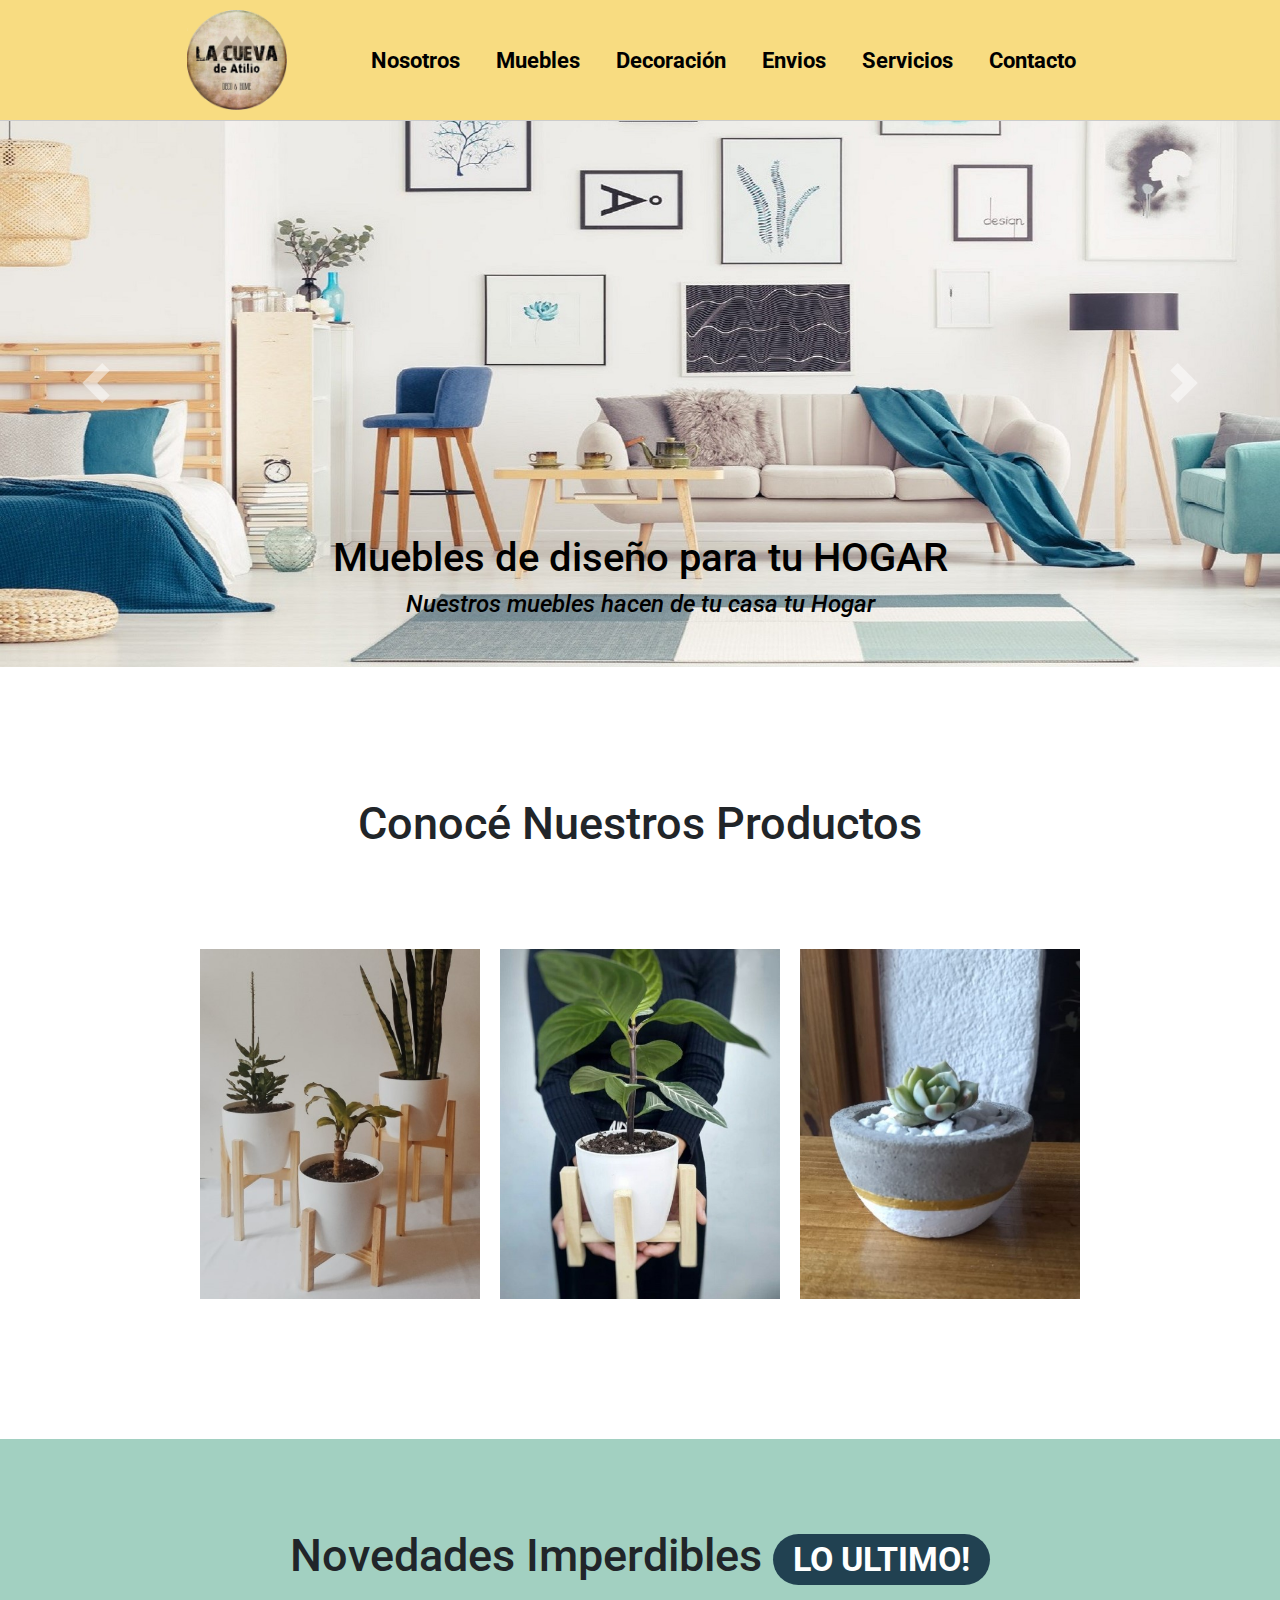
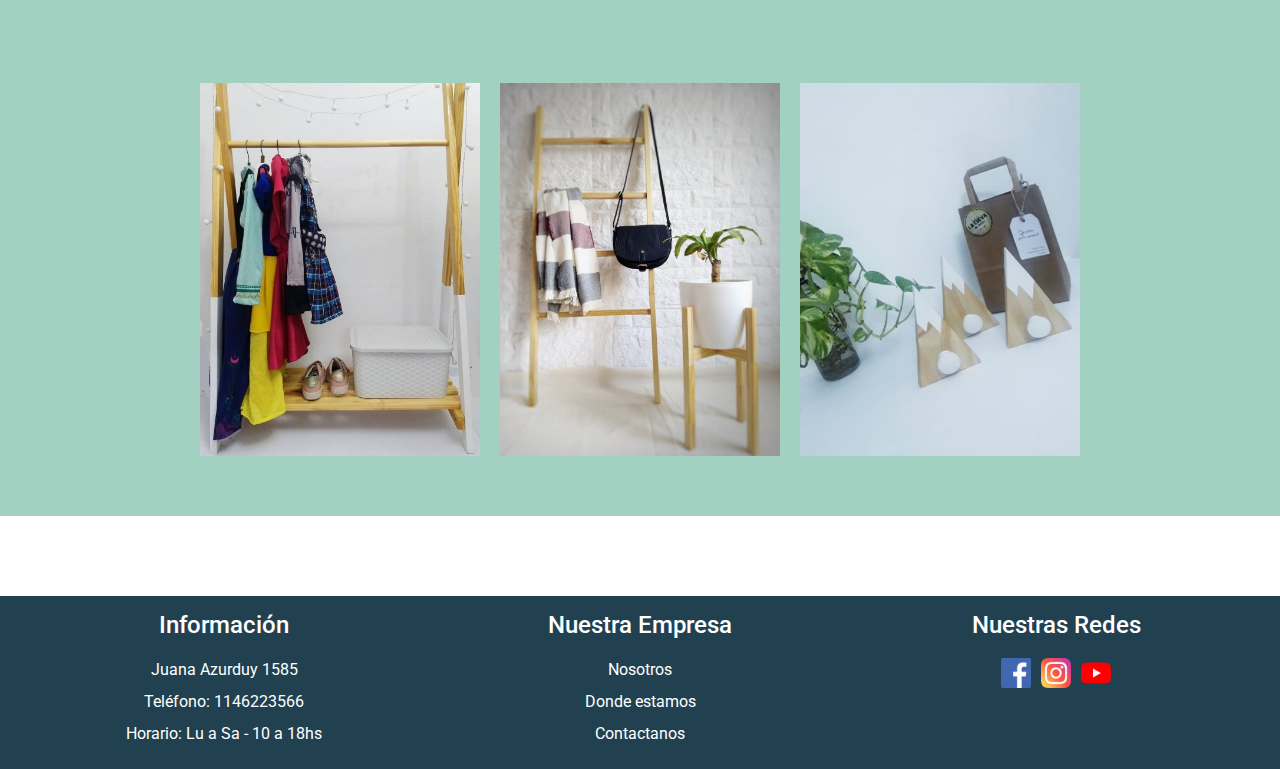
<file: index.html>
<!DOCTYPE html>
<html>
	<head>
		<title>La Cueva de Atilio - Muebles en Madera</title>
		<meta charset=utf-8>
		<meta name=viewport content="width=device-width, initial-scale=1 shrink-to-fit=no">

		<meta name="description" content="La Cueva de Atilio es una fabrica de muebles a medida. Calidad y experiencia en muebles nuevos y restaurados">
		<meta name="keywords" content="MUEBLES, MADERA, HOGAR, DECORACIÓN, AMBIENTACION, DISEÑO">
		<meta name="author" content="La Cueva de Atilio">

		<meta property="og:title" content="La Cueva de Atilio">
		<meta property="og:site_name" content="La Cueva de Atilio">	
		<meta property="og:description" content="La Cueva de Atilio es una fabrica de muebles a medida. Calidad y experiencia en muebles nuevos y restaurados">
		<meta property="og:image" content="">
		
		<meta name=language content="es">

		<link rel="shortcut icon" href="media/favicon.ico" type="image/x-icon">
		<link rel="icon" href="/media/favicon.png" type="image/x-icon">	
		
		<link rel="stylesheet" href="css/bootstrap.min.css">
   		<link rel="stylesheet" type="text/css" href="css/estilos.css">
	</head>
	<body>
		<header id="header">
			<nav class="navbar navbar-expand-lg navbar-light">
				<a class="navbar-brand" href="index.html"><img src="media/logoredondook.png" alt="Bienvenidos"></a>
			  	<button class="navbar-toggler" type="button" data-toggle="collapse" data-target="#navbarTogglerDemo02" aria-controls="navbarTogglerDemo02" aria-expanded="false" aria-label="Toggle navigation">
				   <span class="navbar-toggler-icon"></span>
				</button>
			  	<div class="collapse navbar-collapse" id="navbarTogglerDemo02">
				    <ul class="navbar-nav mr-auto mt-2 mt-lg-0">
				    	<li class="nav-item">
					        <a class="nav-link" href="nosotrosmuebles.html">Nosotros</a>
					    </li>
					    <li class="nav-item">
					       	<a class="nav-link" href="mueblesenmadera.html">Muebles</a>
					    </li>
					    <li class="nav-item">
					       	<a class="nav-link" href="decoraciondeinteriores.html">Decoración</a>
			        	</li>
			        	<li class="nav-item">
					       	<a class="nav-link" href="enviosrapidos.html">Envios</a>
			        	</li>
			        	<li class="nav-item">
					       	<a class="nav-link" href="serviciosderestauracion.html">Servicios</a>
			        	</li>
			        	<li class="nav-item">
					       	<a class="nav-link" href="informacionycontacto.html">Contacto</a>
			        	</li>
			    	</ul>
			    </div>
			</nav>
		</header>
		<section>
			<div id="carouselExampleCaptions" class="carousel slide" data-ride="carousel">
			    <div class="carousel-inner">
			    	<div class="carousel-item">
			    	  	<img src="media/fondodeco3slider.jpg" srcset="media/fondodeco3slidermob.jpg 576w, media/fondodeco3slider.jpg" class="d-block w-100" alt="Fondo 3">
			     	</div>
			    	<div class="carousel-item active">
			      		<img src="media/fondodeco4slider.jpg" srcset="media/fondodeco4slidermob.jpg 576w, media/fondodeco4slider.jpg" class="d-block w-100" alt="Fondo 4">
			      		<div class="carousel-caption d-none d-md-block">
			        		<h1>Muebles de diseño para tu HOGAR</h1>
			        		<h2>Nuestros muebles hacen de tu casa tu Hogar</h2>
			    		</div>
    			    </div>
			   		<div class="carousel-item">
			     		<img src="media/fondodeco2slider.jpg" srcset="media/fondodeco2slidermob.jpg 576w, media/fondodeco2slider.jpg" class="d-block w-100" alt="Fondo 2">
			    	</div>
			    </div>
			  	<a class="carousel-control-prev" href="#carouselExampleCaptions" role="button" data-slide="prev">
			    	<span class="carousel-control-prev-icon" aria-hidden="true"></span>
			    	<span class="sr-only">Previous</span>
			  	</a>
			  	<a class="carousel-control-next" href="#carouselExampleCaptions" role="button" data-slide="next">
			    	<span class="carousel-control-next-icon" aria-hidden="true"></span>
			    	<span class="sr-only">Next</span>
			  	</a>
			</div>
		</section>
		<section id="contenedorProductosIndex">
			<h2 class="titulosContenedorIndex">Conocé Nuestros Productos</h2>
			<div class="productos">
				<img src="media/macetas1.jpeg" alt="macetas1">
				<img src="media/macetas2.jpeg" alt="macetas2">
				<img src="media/macetas3.jpeg" alt="macetas3">
			</div>	
		</section>
		<div class="clear"></div>
		<section id="sliderIndex">
			<h2 class="titulosContenedorIndex">Novedades Imperdibles <span class="badge badge-pill badge-secondary">LO ULTIMO!</span></h2>
			<div class="imgContenedorSlider">
				<img src="media/perchero1.jpeg" alt="Perchero Slider1">
				<img src="media/perchero2.jpeg" alt="Perchero Slider2">
				<img src="media/perchero3.jpeg" alt="Perchero Slider3">
			</div>
		</section>
		<footer id="footer">
			<div class="cajaIzquierda">
				<h4 >Información</h4>
				<div class="infoFooter">	
				    <p>Juana Azurduy 1585</p>
				    <p>Teléfono: 1146223566</p>
				    <p>Horario: Lu a Sa - 10 a 18hs</p>
				</div>
			</div>
			<div class="cajaCentro">
				<h4>Nuestra Empresa</h4>
				<div class="novedadesFooter">	
				    <a href="nosotrosmuebles.html">Nosotros</a>
				    <a href="informacionycontacto.html#mapaUbicacion">Donde estamos</a>
				    <a href="informacionycontacto.html#mcontacto">Contactanos</a>
				</div>
			</div>
			<div class="cajaDerecha">
				<h4>Nuestras Redes</h4>
				<div class="redesSociales">
				    <a href="https://www.facebook.com/pages/category/Product-Service/La-Cueva-de-Atilio-102847024895117/"><img src="media/facebook.png" alt="Facebook"></a></li>
				    <a href="https://www.instagram.com/lacuevadeatilio/"><img src="media/instagram.png" alt="Instagram"></a></li>
				    <a href="#"><img src="media/youtube.png" alt="YouTube"></a></li>
				</div>
			</div>
		</footer>
    <script src="js/jquery-3.5.1.slim.min.js"></script>
    <script src="js/bootstrap.bundle.min.js"></script>
	</body>
</html>
</file>
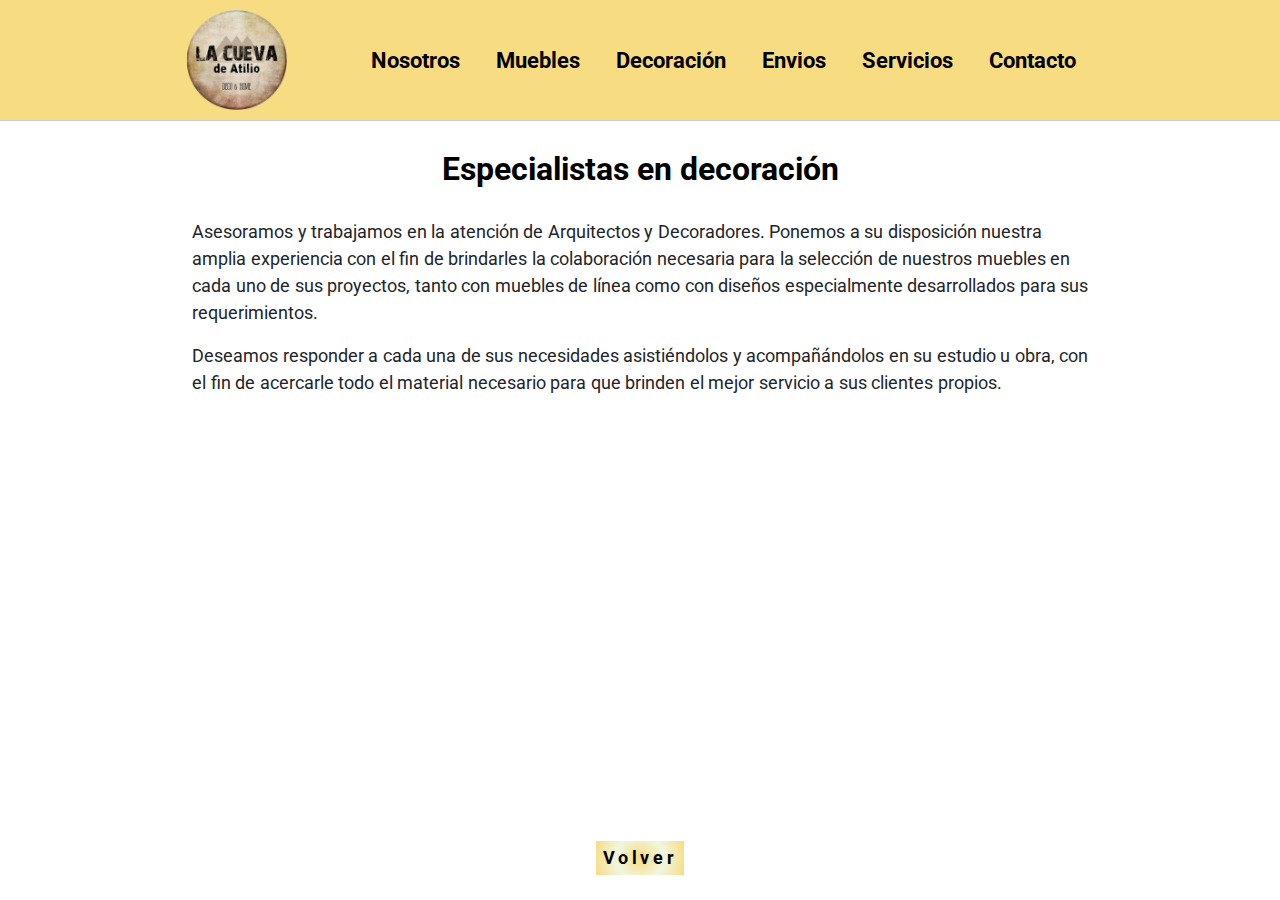
<file: decoraciondeinteriores.html>
<!DOCTYPE html>
<html>
	<head>
		<title>La Cueva de Atilio - Servicio de decoración de interiores</title>
		<meta charset=utf-8>
		<meta name=viewport content="width=device-width, initial-scale=1 shrink-to-fit=no">

		<meta name="description" content="Somos especialistas en decoración de interiores. Diseñamos tu hogar con las ultimas tendencias">
		<meta name="keywords" content="MUEBLES, MADERA, HOGAR, DECORACIÓN, DECO, AMBIENTACION, DISEÑO">
		<meta name="author" content="La Cueva de Atilio">

		<meta property="og:title" content="La Cueva de Atilio">
		<meta property="og:site_name" content="La Cueva de Atilio">	
		<meta property="og:description" content="Somos especialistas en decoración de interiores. Diseñamos tu hogar con las ultimas tendencias">
		<meta property="og:image" content="">
		
		<meta name=language content="es">

		<link rel="shortcut icon" href="media/favicon.ico" type="image/x-icon">
		<link rel="icon" href="/media/favicon.png" type="image/x-icon">	
		
		<link rel="stylesheet" href="css/bootstrap.min.css">
   		<link rel="stylesheet" type="text/css" href="css/estilos.css">
	</head>
	<body>
		<header id="header">
			<nav class="navbar navbar-expand-lg navbar-light">
				<a class="navbar-brand" href="index.html"><img src="media/logoredondook.png" alt="Bienvenidos"></a>
			  	<button class="navbar-toggler" type="button" data-toggle="collapse" data-target="#navbarTogglerDemo02" aria-controls="navbarTogglerDemo02" aria-expanded="false" aria-label="Toggle navigation">
				   <span class="navbar-toggler-icon"></span>
				</button>
			  	<div class="collapse navbar-collapse" id="navbarTogglerDemo02">
				    <ul class="navbar-nav mr-auto mt-2 mt-lg-0">
				    	<li class="nav-item">
					        <a class="nav-link" href="nosotrosmuebles.html">Nosotros</a>
					    </li>
					    <li class="nav-item">
					       	<a class="nav-link" href="mueblesenmadera.html">Muebles</a>
					    </li>
					    <li class="nav-item">
					       	<a class="nav-link" href="decoraciondeinteriores.html">Decoración</a>
			        	</li>
			        	<li class="nav-item">
					       	<a class="nav-link" href="enviosrapidos.html">Envios</a>
			        	</li>
			        	<li class="nav-item">
					       	<a class="nav-link" href="serviciosderestauracion.html">Servicios</a>
			        	</li>
			        	<li class="nav-item">
					       	<a class="nav-link" href="informacionycontacto.html">Contacto</a>
			        	</li>
			    	</ul>
			    </div>
			</nav>
		</header>	
		<section>
			<h2 class="titulosPrincipales">Especialistas en decoración</h2>
			<div class="textoExtendido">
				<p>Asesoramos y trabajamos en la atención de Arquitectos y Decoradores. Ponemos a su disposición nuestra amplia experiencia con el fin de brindarles la colaboración necesaria para la selección de nuestros muebles en cada uno de sus proyectos, tanto con muebles de línea como con diseños especialmente desarrollados para sus requerimientos.</p> 
				<p>Deseamos responder a cada una de sus necesidades asistiéndolos y acompañándolos en su estudio u obra, con el fin de acercarle todo el material necesario para que brinden el mejor servicio a sus clientes propios.</p>
			</div>
			<div class="container">
				<div class="row">
					<iframe class="col-12 col-lg-6" width="560" height="315" src="https://www.youtube.com/embed/29egXYjMoKM" frameborder="0" allow="accelerometer; autoplay; clipboard-write; encrypted-media; gyroscope; picture-in-picture" allowfullscreen></iframe>
					<iframe class="col-12 col-lg-6" width="560" height="315" src="https://www.youtube.com/embed/ai3dTSrbMD4" title="YouTube video player" frameborder="0" allow="accelerometer; autoplay; clipboard-write; encrypted-media; gyroscope; picture-in-picture" allowfullscreen></iframe>
				</div>	
			</div>
		</section>	
		<button class="botonVolver border-0"><a href="index.html">volver</a></button>
		<script src="js/jquery-3.5.1.slim.min.js"></script>
	    <script src="js/bootstrap.bundle.min.js"></script>
	</body>
</html>
</file>
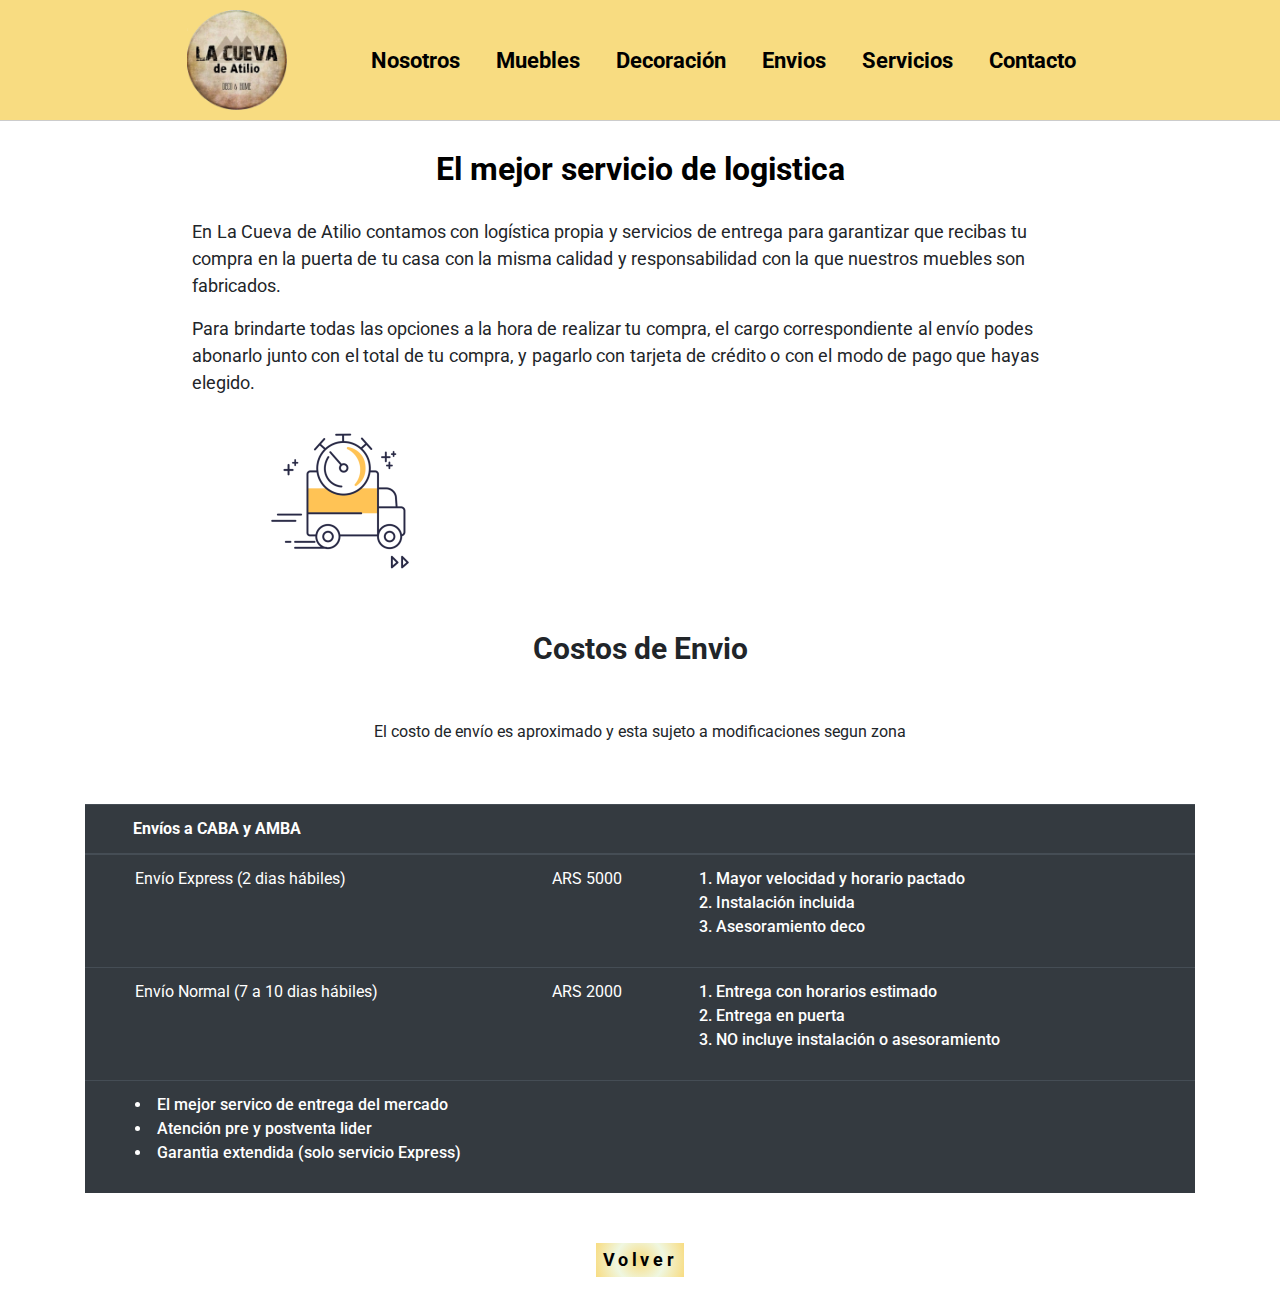
<file: enviosrapidos.html>
<!DOCTYPE html>
<html>
	<head>
		<title>La Cueva de Atilio - Envios rapidos y seguros</title>
		<meta charset=utf-8>
		<meta name=viewport content="width=device-width, initial-scale=1 shrink-to-fit=no">

		<meta name="description" content="La Cueva te ofrece el mejor servicio de logistica del mercado. Envios cuidados, con el mejor precio garantizado">
		<meta name="keywords" content="MUEBLES, MADERA, HOGAR, ENVIOS, RAPIDEZ, VELOCIDAD, CONFIABLE">
		<meta name="author" content="La Cueva de Atilio">

		<meta property="og:title" content="La Cueva de Atilio">
		<meta property="og:site_name" content="La Cueva de Atilio">	
		<meta property="og:description" content="La Cueva te ofrece el mejor servicio de logistica del mercado. Envios cuidados, con el mejor precio garantizado">
		<meta property="og:image" content="">
		
		<meta name=language content="es">

		<link rel="shortcut icon" href="media/favicon.ico" type="image/x-icon">
		<link rel="icon" href="/media/favicon.png" type="image/x-icon">	
		
		<link rel="stylesheet" href="css/bootstrap.min.css">
   		<link rel="stylesheet" type="text/css" href="css/estilos.css">
	</head>	
	<body>
		<header id="header">
			<nav class="navbar navbar-expand-lg navbar-light">
				<a class="navbar-brand" href="index.html"><img src="media/logoredondook.png" alt="Bienvenidos"></a>
			  	<button class="navbar-toggler" type="button" data-toggle="collapse" data-target="#navbarTogglerDemo02" aria-controls="navbarTogglerDemo02" aria-expanded="false" aria-label="Toggle navigation">
				   <span class="navbar-toggler-icon"></span>
				</button>
			  	<div class="collapse navbar-collapse" id="navbarTogglerDemo02">
				    <ul class="navbar-nav mr-auto mt-2 mt-lg-0">
				    	<li class="nav-item">
					        <a class="nav-link" href="nosotrosmuebles.html">Nosotros</a>
					    </li>
					    <li class="nav-item">
					       	<a class="nav-link" href="mueblesenmadera.html">Muebles</a>
					    </li>
					    <li class="nav-item">
					       	<a class="nav-link" href="decoraciondeinteriores.html">Decoración</a>
			        	</li>
			        	<li class="nav-item">
					       	<a class="nav-link" href="enviosrapidos.html">Envios</a>
			        	</li>
			        	<li class="nav-item">
					       	<a class="nav-link" href="serviciosderestauracion.html">Servicios</a>
			        	</li>
			        	<li class="nav-item">
					       	<a class="nav-link" href="informacionycontacto.html">Contacto</a>
			        	</li>
			    	</ul>
			    </div>
			</nav>
		</header>
		<section>
			<h2 class="titulosPrincipales">El mejor servicio de logistica</h2>
			<div class="textoExtendido">
				<p>En La Cueva de Atilio contamos con logística propia y servicios de entrega para garantizar que recibas tu compra en la puerta de tu casa con la misma calidad y responsabilidad con la que nuestros muebles son fabricados. </p>
				<p>Para brindarte todas las opciones a la hora de realizar tu compra, el cargo correspondiente al envío podes abonarlo junto con el total de tu compra, y pagarlo con tarjeta de crédito o con el modo de pago que hayas elegido.</p>
			</div>
			<div class="animacionEnviosCont">
				<img src="media/animacionenvio.png" alt="Envios Veloces" class="animacionImagen">
			</div>
			<div class="tituloTable">
				<h3>Costos de Envio</h3>
				<p class="textoExtendido">El costo de envío es aproximado y esta sujeto a modificaciones segun zona</p>
			</div>
			<div class="container">
				<table class="table table-dark">
					<thead>
				    	<tr>
				      		<th scope="col" colspan="4" class="pl-5">Envíos a CABA y AMBA</th>
				    	</tr>
				  	</thead>
				  	<tbody>
				    	<tr>
					    	<th scope="row"></th>
					      	<td>Envío Express (2 dias hábiles)</td>
					      	<td class="">ARS 5000</td>
					      	<td>
					      		<ol class="listasTablas">
								    <li>Mayor velocidad y horario pactado</li>
								    <li>Instalación incluida</li>
								    <li>Asesoramiento deco</li>
								</ol>
						    </td>
					    </tr>
					    <tr>
					      	<th scope="row"></th>
					      	<td>Envío Normal (7 a 10 dias hábiles)</td>
					      	<td>ARS 2000</td>
					      	<td>
					      		<ol class="listasTablas">
								    <li>Entrega con horarios estimado</li>
								    <li>Entrega en puerta</li>
									<li>NO incluye instalación o asesoramiento</li>
								</ol>
					   		</td>
					    </tr>
					    <tr >
					    	<th scope="row"></th>
					      	<td colspan= "3">
					      		<ul class="listasTablas tablasIconoEnvios">
							    	<li>El mejor servico de entrega del mercado</li>
							    	<li>Atención pre y postventa lider</li>
							    	<li>Garantia extendida (solo servicio Express)</li>
								</ul>
					      	</td>
					    </tr>
					</tbody>
				</table>
			</div>
		</section>	
		<button class="botonVolver border-0"><a href="index.html">volver</a></button>
	    <script src="js/jquery-3.5.1.slim.min.js"></script>
	    <script src="js/bootstrap.bundle.min.js"></script>	
	</body>
</html>
</file>
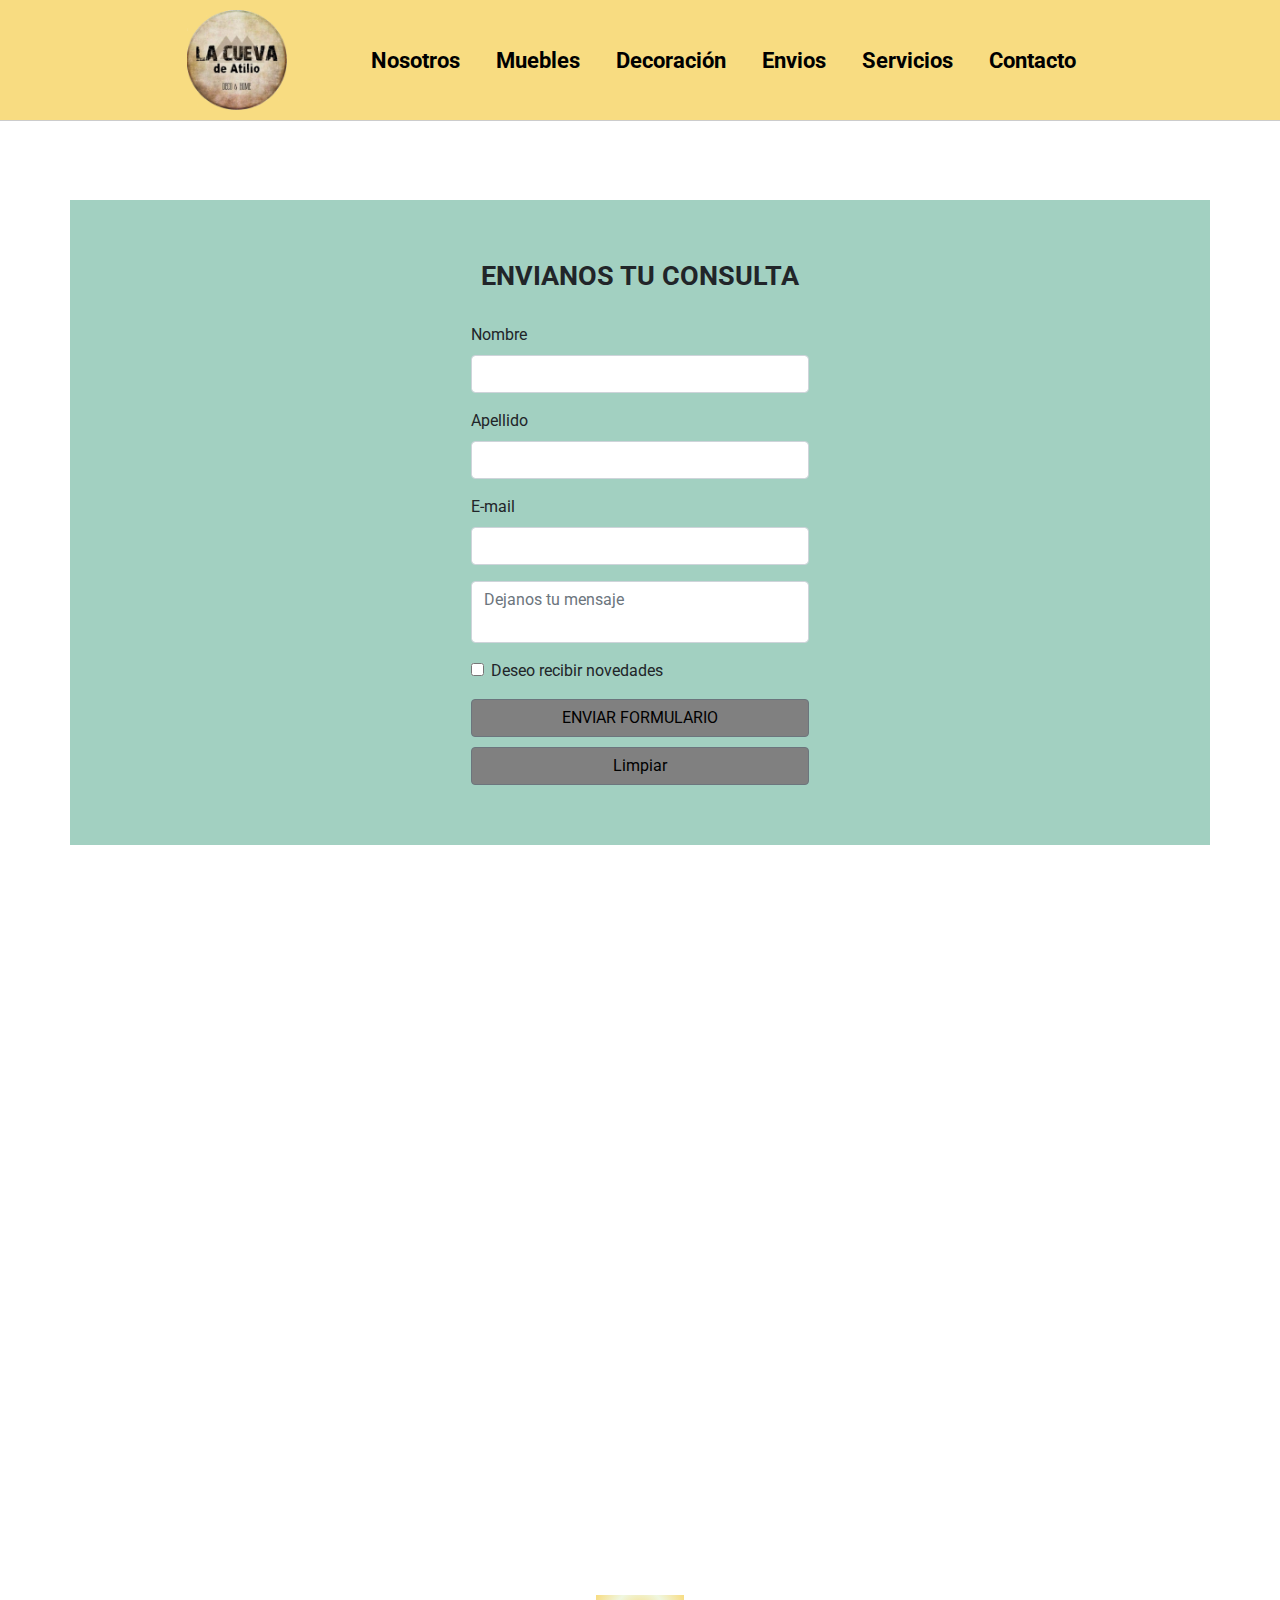
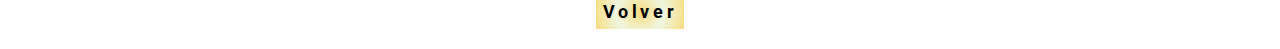
<file: informacionycontacto.html>
<!DOCTYPE html>
<html>
	<head>
		<title>La Cueva de Atilio - Contactanos y te ayudamos</title>
		<meta charset=utf-8>
		<meta name=viewport content="width=device-width, initial-scale=1 shrink-to-fit=no">

		<meta name="description" content="Conoce donde estamos y como contactarnos. Completa el formulario y dejanos tu mensaje que te escribimos a la brevedad">
		<meta name="keywords" content="MUEBLES, MADERA, CONTACTANOS, ESCRIBINOS, DIRECCION, TELEFONO, UBICACION">
		<meta name="author" content="La Cueva de Atilio">

		<meta property="og:title" content="La Cueva de Atilio">
		<meta property="og:site_name" content="La Cueva de Atilio">	
		<meta property="og:description" content="Conoce donde estamos y como contactarnos. Completa el formulario y dejanos tu mensaje que te escribimos a la brevedad">
		<meta property="og:image" content="">
		
		<meta name=language content="es">

		<link rel="shortcut icon" href="media/favicon.ico" type="image/x-icon">
		<link rel="icon" href="/media/favicon.png" type="image/x-icon">	
		
		<link rel="stylesheet" href="css/bootstrap.min.css">
   		<link rel="stylesheet" type="text/css" href="css/estilos.css">
	</head>
	<body>
		<header id="header">
			<nav class="navbar navbar-expand-lg navbar-light">
				<a class="navbar-brand" href="index.html"><img src="media/logoredondook.png" alt="Bienvenidos"></a>
			  	<button class="navbar-toggler" type="button" data-toggle="collapse" data-target="#navbarTogglerDemo02" aria-controls="navbarTogglerDemo02" aria-expanded="false" aria-label="Toggle navigation">
				   <span class="navbar-toggler-icon"></span>
				</button>
			  	<div class="collapse navbar-collapse" id="navbarTogglerDemo02">
				    <ul class="navbar-nav mr-auto mt-2 mt-lg-0">
				    	<li class="nav-item">
					        <a class="nav-link" href="nosotrosmuebles.html">Nosotros</a>
					    </li>
					    <li class="nav-item">
					       	<a class="nav-link" href="mueblesenmadera.html">Muebles</a>
					    </li>
					    <li class="nav-item">
					       	<a class="nav-link" href="decoraciondeinteriores.html">Decoración</a>
			        	</li>
			        	<li class="nav-item">
					       	<a class="nav-link" href="enviosrapidos.html">Envios</a>
			        	</li>
			        	<li class="nav-item">
					       	<a class="nav-link" href="serviciosderestauracion.html">Servicios</a>
			        	</li>
			        	<li class="nav-item">
					       	<a class="nav-link" href="informacionycontacto.html">Contacto</a>
			        	</li>
			    	</ul>
			    </div>
			</nav>
		</header>	
		<section id="contacto">
			<div class="formulario container">
	      		<form method="GET" action="recibe.html" novalidate>
					<h3>Envianos tu consulta</h3>
	      			<div class="form-group">
				    	<label for="validationCustom01">Nombre</label>
					    <input name="input_name" type="text" class="form-control" id="validationCustom01">
				  	</div>
				  	<div class="form-group">
				    	<label for="validationCustom02">Apellido</label>
					    <input name="input_surname" type="text" class="form-control" id="validationCustom02">
				  	</div>
					<div class="form-group">
				    	<label for="exampleInputEmail1">E-mail</label>
				    	<input type="email" name=input_email class="form-control" id="exampleInputEmail1" aria-describedby="emailHelp">
				  	</div>
					<div class="form-group">
						<textarea name="input_area" placeholder="Dejanos tu mensaje" class="form-control"></textarea>
						</div>
					  <div class="form-group form-check">
				    	<input type="checkbox" name=news_ok class="form-check-input" id="exampleCheck1">
				    	<label class="form-check-label" for="exampleCheck1">Deseo recibir novedades</label>
				  	</div>
					<button type="button botonForm" class="btn btn-secondary">
						ENVIAR FORMULARIO
					</button>			
					<input type="reset" name="Resetear" value="Limpiar" class="btn btn-secondary botonForm">	
					
				</form>
				</div>
			</div>
		</section>
		<div id="mapaUbicacion">
			<iframe src="https://www.google.com/maps/embed?pb=!1m18!1m12!1m3!1d3286.278972818524!2d-58.46144978423815!3d-34.54649136198056!2m3!1f0!2f0!3f0!3m2!1i1024!2i768!4f13.1!3m3!1m2!1s0x95bcb426e8d8c2e9%3A0xa838aa598390ee28!2sJuana%20Azurduy%201585%2C%20C1429%20BYA%2C%20Buenos%20Aires!5e0!3m2!1ses!2sar!4v1620323206052!5m2!1ses!2sar" width="100%" style="border:0;" allowfullscreen="" loading="lazy"></iframe>
		</div>

		<button class="botonVolver border-0"><a href="index.html">volver</a></button>

		<script src="js/jquery-3.5.1.slim.min.js"></script>
	    <script src="js/bootstrap.bundle.min.js"></script>
	</body>
</html>
</file>
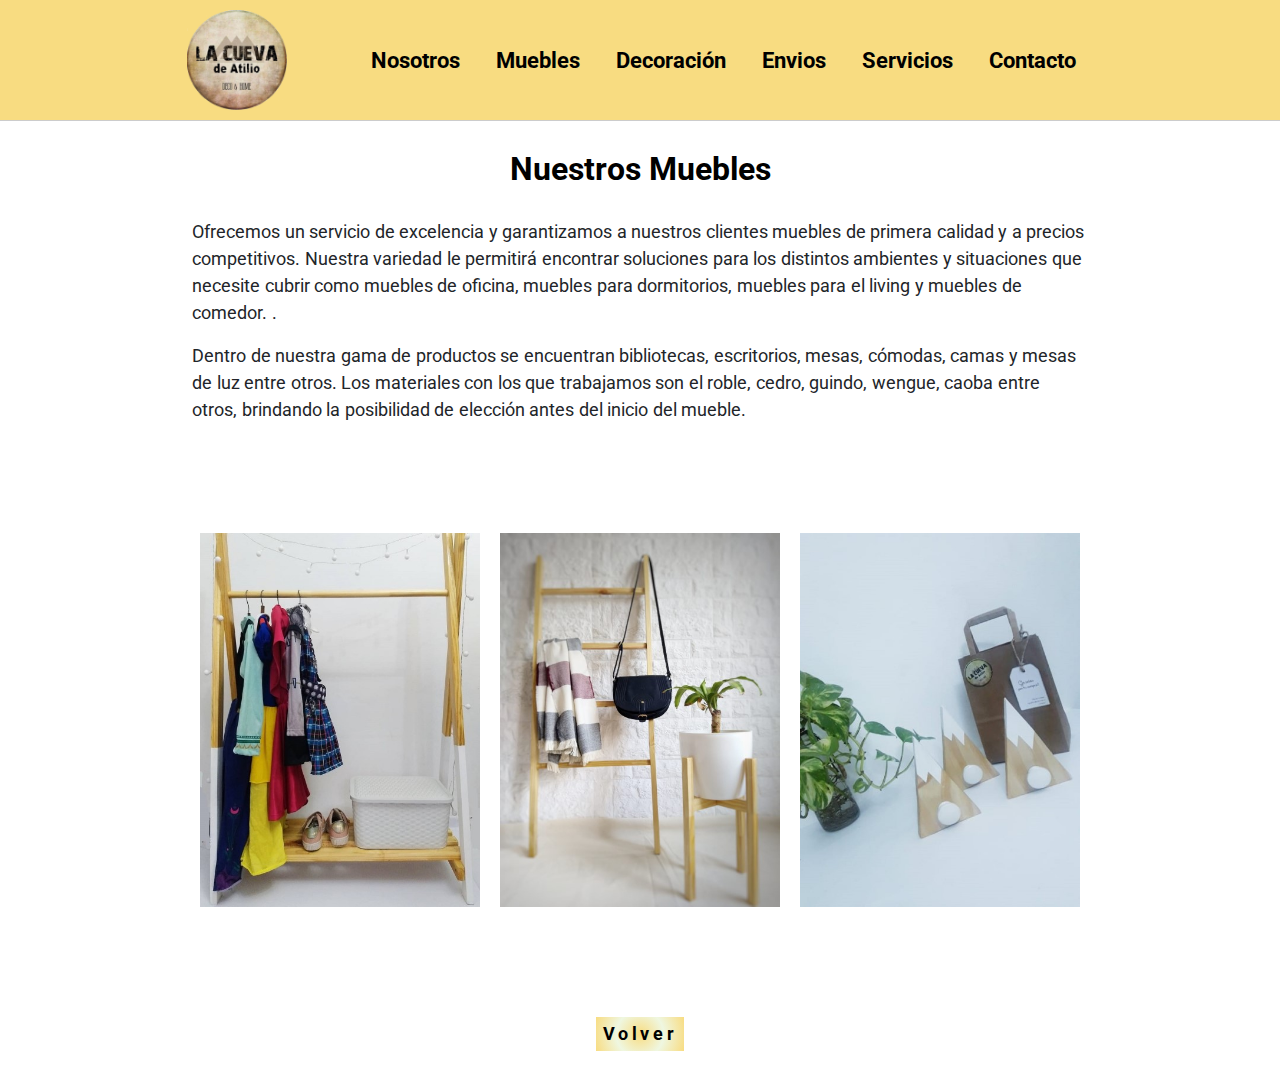
<file: mueblesenmadera.html>
<!DOCTYPE html>
<html>
	<head>
		<title>La Cueva de Atilio - Variedad y calidad en muebles</title>
		<meta charset=utf-8>
		<meta name=viewport content="width=device-width, initial-scale=1 shrink-to-fit=no">

		<meta name="description" content="Muebles de calidad, con el mejor precio del mercado. Hacemos muebles a medida. Opciones para todas las necesidades">
		<meta name="keywords" content="MUEBLES, MADERA, HOGAR, DECORACIÓN, CARPINTERIA, PRODUCTOS, CALIDAD">
		<meta name="author" content="La Cueva de Atilio">

		<meta property="og:title" content="La Cueva de Atilio">
		<meta property="og:site_name" content="La Cueva de Atilio">	
		<meta property="og:description" content="Muebles de calidad, con el mejor precio del mercado. Hacemos muebles a medida. Opciones para todas las necesidades">
		<meta property="og:image" content="">
		
		<meta name=language content="es">

		<link rel="shortcut icon" href="media/favicon.ico" type="image/x-icon">
		<link rel="icon" href="/media/favicon.png" type="image/x-icon">	
		
		<link rel="stylesheet" href="css/bootstrap.min.css">
   		<link rel="stylesheet" type="text/css" href="css/estilos.css">
	</head>
	<body>
		<header id="header">
			<nav class="navbar navbar-expand-lg navbar-light">
				<a class="navbar-brand" href="index.html"><img src="media/logoredondook.png" alt="Bienvenidos"></a>
			  	<button class="navbar-toggler" type="button" data-toggle="collapse" data-target="#navbarTogglerDemo02" aria-controls="navbarTogglerDemo02" aria-expanded="false" aria-label="Toggle navigation">
				   <span class="navbar-toggler-icon"></span>
				</button>
			  	<div class="collapse navbar-collapse" id="navbarTogglerDemo02">
				    <ul class="navbar-nav mr-auto mt-2 mt-lg-0">
				    	<li class="nav-item">
					        <a class="nav-link" href="nosotrosmuebles.html">Nosotros</a>
					    </li>
					    <li class="nav-item">
					       	<a class="nav-link" href="mueblesenmadera.html">Muebles</a>
					    </li>
					    <li class="nav-item">
					       	<a class="nav-link" href="decoraciondeinteriores.html">Decoración</a>
			        	</li>
			        	<li class="nav-item">
					       	<a class="nav-link" href="enviosrapidos.html">Envios</a>
			        	</li>
			        	<li class="nav-item">
					       	<a class="nav-link" href="serviciosderestauracion.html">Servicios</a>
			        	</li>
			        	<li class="nav-item">
					       	<a class="nav-link" href="informacionycontacto.html">Contacto</a>
			        	</li>
			    	</ul>
			    </div>
			</nav>
		</header>	
		<section>
			<h2 class="titulosPrincipales">Nuestros Muebles</h2>
			<div class="textoExtendido">
				<p>Ofrecemos un servicio de excelencia y garantizamos a nuestros clientes muebles de primera calidad y a precios competitivos. Nuestra variedad le permitirá encontrar soluciones para los distintos ambientes y situaciones que necesite cubrir como muebles de oficina, muebles para dormitorios, muebles para el living y muebles de comedor. .</p>
				<p>Dentro de nuestra gama de productos se encuentran bibliotecas, escritorios, mesas, cómodas, camas y mesas de luz entre otros. Los materiales con los que trabajamos son el roble, cedro, guindo, wengue, caoba entre otros, brindando la posibilidad de elección antes del inicio del mueble.</p>
			</div>
			<div class="contMueblesImagen">
				<img src="media/perchero1.jpeg" alt="Perchero 1">
				<img src="media/perchero2.jpeg" alt="Perchero 2">
				<img src="media/perchero3.jpeg" alt="Perchero 3">
			</div>
		</section>		
		<button class="botonVolver border-0"><a href="index.html">volver</a></button>
	    <script src="js/jquery-3.5.1.slim.min.js"></script>
	    <script src="js/bootstrap.bundle.min.js"></script>	
	</body>
</html>
</file>
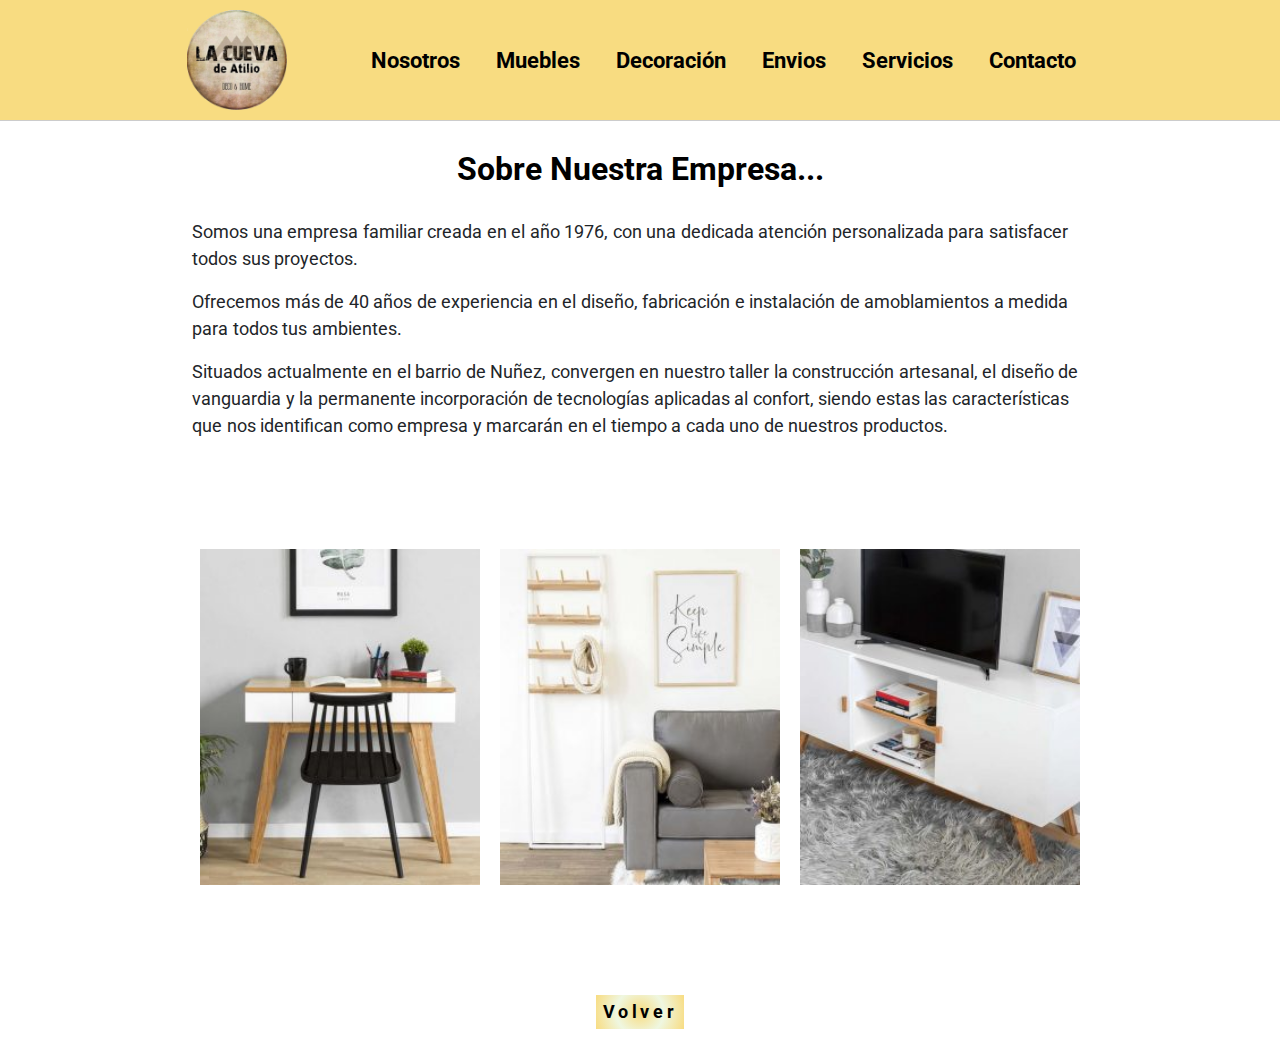
<file: nosotrosmuebles.html>
<!DOCTYPE html>
<html>
	<head>
		<title>La Cueva de Atilio - Conoce nuestra historia en muebles</title>
		<meta charset=utf-8>
		<meta name=viewport content="width=device-width, initial-scale=1 shrink-to-fit=no">

		<meta name="description" content="La Cueva es una fabrica de muebles familiar, con el detalle de lo artesanal y la calidad que nos distingue desde hace años">
		<meta name="keywords" content="MUEBLES, MADERA, HOGAR, DECORACIÓN, CALIDAD, CONFIANZA, RESPONSABILIDAD, SERIEDAD, HISTORIA">
		<meta name="author" content="La Cueva de Atilio">

		<meta property="og:title" content="La Cueva de Atilio">
		<meta property="og:site_name" content="La Cueva de Atilio">	
		<meta property="og:description" content="La Cueva es una fabrica de muebles familiar, con el detalle de lo artesanal y la calidad que nos distingue desde hace años">
		<meta property="og:image" content="">
		
		<meta name=language content="es">

		<link rel="shortcut icon" href="media/favicon.ico" type="image/x-icon">
		<link rel="icon" href="/media/favicon.png" type="image/x-icon">	
		
		<link rel="stylesheet" href="css/bootstrap.min.css">
   		<link rel="stylesheet" type="text/css" href="css/estilos.css">
	</head>
	<body>
		<header id="header">
			<nav class="navbar navbar-expand-lg navbar-light">
				<a class="navbar-brand" href="index.html"><img src="media/logoredondook.png" alt="Bienvenidos"></a>
			  	<button class="navbar-toggler" type="button" data-toggle="collapse" data-target="#navbarTogglerDemo02" aria-controls="navbarTogglerDemo02" aria-expanded="false" aria-label="Toggle navigation">
				   <span class="navbar-toggler-icon"></span>
				</button>
			  	<div class="collapse navbar-collapse" id="navbarTogglerDemo02">
				    <ul class="navbar-nav mr-auto mt-2 mt-lg-0">
				    	<li class="nav-item">
					        <a class="nav-link" href="nosotrosmuebles.html">Nosotros</a>
					    </li>
					    <li class="nav-item">
					       	<a class="nav-link" href="mueblesenmadera.html">Muebles</a>
					    </li>
					    <li class="nav-item">
					       	<a class="nav-link" href="decoraciondeinteriores.html">Decoración</a>
			        	</li>
			        	<li class="nav-item">
					       	<a class="nav-link" href="enviosrapidos.html">Envios</a>
			        	</li>
			        	<li class="nav-item">
					       	<a class="nav-link" href="serviciosderestauracion.html">Servicios</a>
			        	</li>
			        	<li class="nav-item">
					       	<a class="nav-link" href="informacionycontacto.html">Contacto</a>
			        	</li>
			    	</ul>
			    </div>
			</nav>
		</header>	
		<section>
			<h2 class="titulosPrincipales">Sobre Nuestra Empresa...</h2>
			<div class="textoExtendido">
				<p>Somos una empresa familiar creada en el año 1976, con una dedicada atención personalizada para satisfacer todos sus proyectos.</p>
				<p>Ofrecemos más de 40 años de experiencia en el diseño, fabricación e instalación de amoblamientos a medida para todos tus ambientes.</p>
				<p>Situados actualmente en el barrio de Nuñez, convergen en nuestro taller la construcción artesanal, el diseño de vanguardia y la permanente incorporación de tecnologías aplicadas al confort, siendo estas las características que nos identifican como empresa y marcarán en el tiempo a cada uno de nuestros productos.</p>
			</div>
			<div class="contNosotrosImagen">
				<img src="media/nosotros1.jpg" alt="Nosotros1">
				<img src="media/nosotros2.jpg" alt="Nosotros2">
				<img src="media/nosotros3.jpg" alt="Nosotros3">
			</div>
		</section>
		<button class="botonVolver border-0"><a href="index.html">volver</a></button>
	    <script src="js/jquery-3.5.1.slim.min.js"></script>
	    <script src="js/bootstrap.bundle.min.js"></script>	
	</body>
</html>
</file>
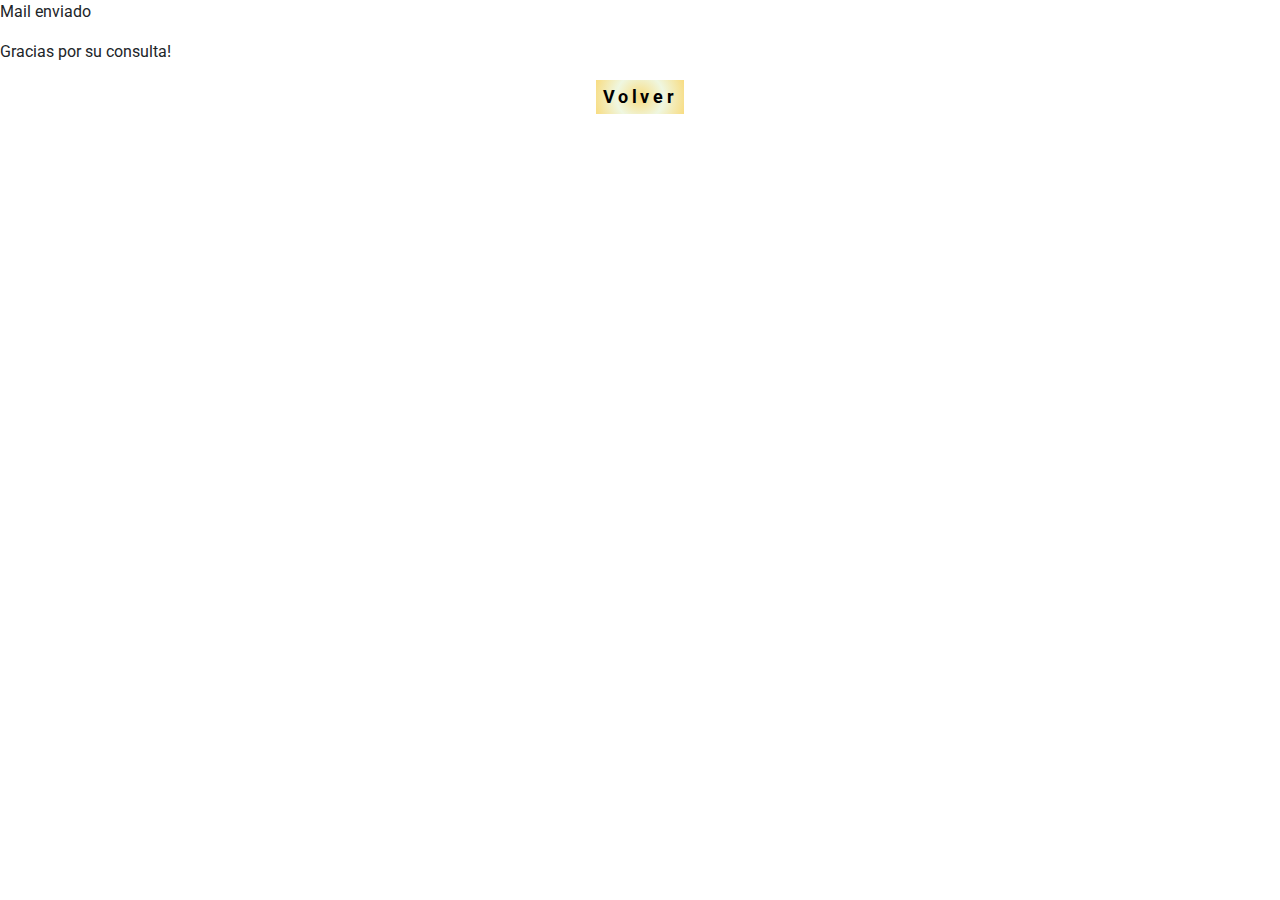
<file: recibe.html>
<!DOCTYPE html>
<html>
	<head>
		<title>La Cueva de Atilio - Contactanos y te ayudamos</title>
		<meta charset=utf-8>
		<meta name=viewport content="width=device-width, initial-scale=1 shrink-to-fit=no">

		<meta name="description" content="Conoce donde estamos y como contactarnos. Completa el formulario y dejanos tu mensaje que te escribimos a la brevedad">
		<meta name="keywords" content="MUEBLES, MADERA, CONTACTANOS, ESCRIBINOS, DIRECCION, TELEFONO, UBICACION">
		<meta name="author" content="La Cueva de Atilio">

		<meta property="og:title" content="La Cueva de Atilio">
		<meta property="og:site_name" content="La Cueva de Atilio">	
		<meta property="og:description" content="Conoce donde estamos y como contactarnos. Completa el formulario y dejanos tu mensaje que te escribimos a la brevedad">
		<meta property="og:image" content="">
		
		<meta name=language content="es">

		<link rel="shortcut icon" href="media/favicon.ico" type="image/x-icon">
		<link rel="icon" href="/media/favicon.png" type="image/x-icon">	
		
		<link rel="stylesheet" href="css/bootstrap.min.css">
   		<link rel="stylesheet" type="text/css" href="css/estilos.css">
	</head>
<body>
	<div class="graciasForm">
		<p>Mail enviado</p>
		<p>Gracias por su consulta!</p>
	</div>	
	<div class="botonVolver"><a href="index.html">volver</a></div>
    <script src="js/jquery-3.5.1.slim.min.js"></script>
    <script src="js/bootstrap.bundle.min.js"></script>	
</body>
</html>
</file>
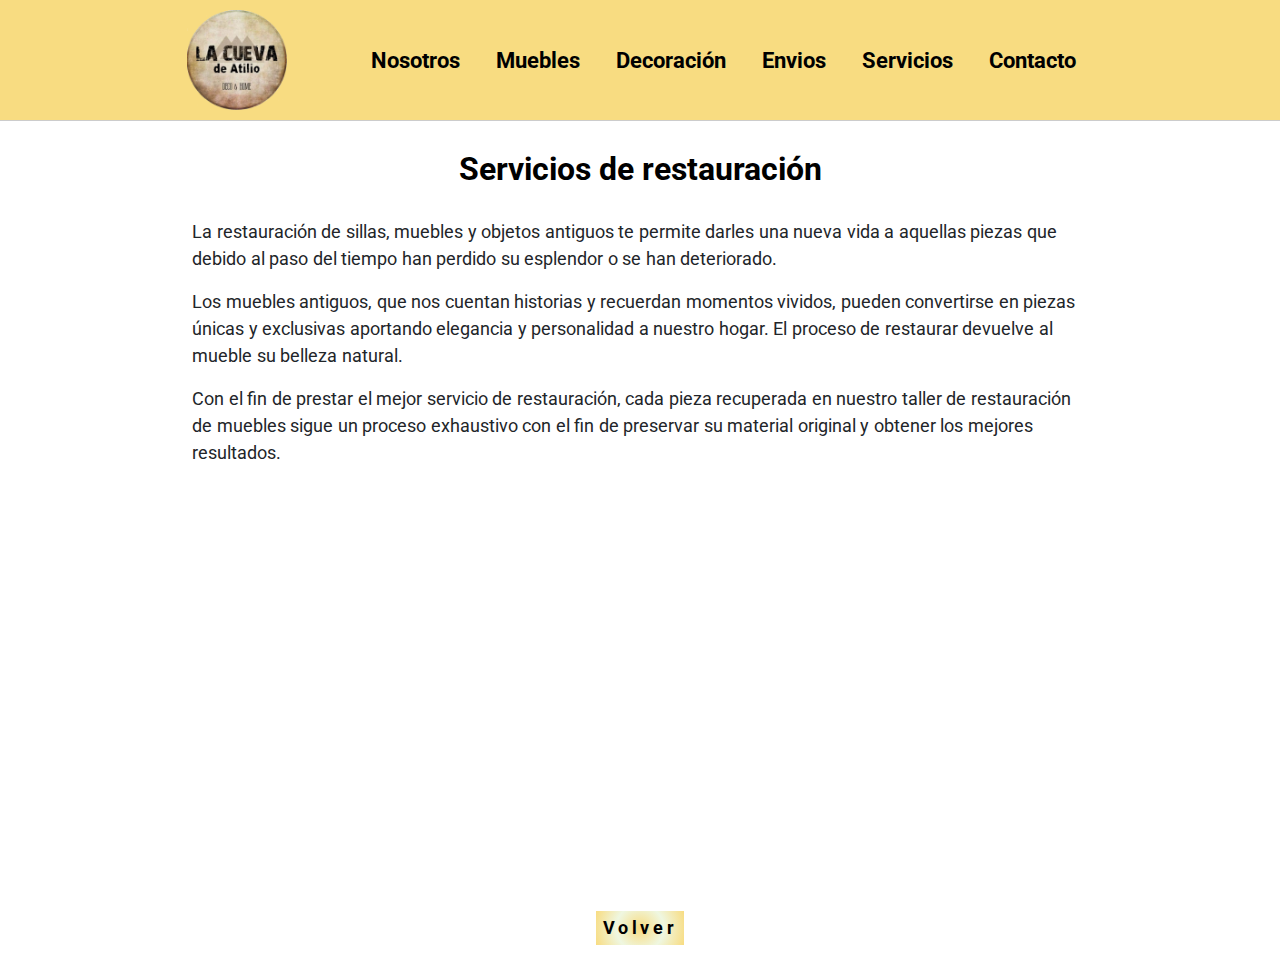
<file: serviciosderestauracion.html>
<!DOCTYPE html>
<html>
	<head>
		<title>La Cueva de Atilio - Calidad en restauración de muebles</title>
		<meta charset=utf-8>
		<meta name=viewport content="width=device-width, initial-scale=1 shrink-to-fit=no">

		<meta name="description" content="Servicio de restauracion de muebles de todo tipo. Muebles de estilo o contemporaneos. Experiencia en todo tipo de maderas y necesidades">
		<meta name="keywords" content="MUEBLES, MADERA, HOGAR, RESTAURACION, CARPINTERIA, CALIDAD">
		<meta name="author" content="La Cueva de Atilio">

		<meta property="og:title" content="La Cueva de Atilio">
		<meta property="og:site_name" content="La Cueva de Atilio">	
		<meta property="og:description" content="Servicio de restauracion de muebles de todo tipo. Muebles de estilo o contemporaneos. Experiencia en todo tipo de maderas y necesidades">
		<meta property="og:image" content="">
		
		<meta name=language content="es">

		<link rel="shortcut icon" href="media/favicon.ico" type="image/x-icon">
		<link rel="icon" href="/media/favicon.png" type="image/x-icon">	
		
		<link rel="stylesheet" href="css/bootstrap.min.css">
   		<link rel="stylesheet" type="text/css" href="css/estilos.css">
	</head>
	<body>
		<header id="header">
			<nav class="navbar navbar-expand-lg navbar-light">
				<a class="navbar-brand" href="index.html"><img src="media/logoredondook.png" alt="Bienvenidos"></a>
			  	<button class="navbar-toggler" type="button" data-toggle="collapse" data-target="#navbarTogglerDemo02" aria-controls="navbarTogglerDemo02" aria-expanded="false" aria-label="Toggle navigation">
				   <span class="navbar-toggler-icon"></span>
				</button>
			  	<div class="collapse navbar-collapse" id="navbarTogglerDemo02">
				    <ul class="navbar-nav mr-auto mt-2 mt-lg-0">
				    	<li class="nav-item">
					        <a class="nav-link" href="nosotrosmuebles.html">Nosotros</a>
					    </li>
					    <li class="nav-item">
					       	<a class="nav-link" href="mueblesenmadera.html">Muebles</a>
					    </li>
					    <li class="nav-item">
					       	<a class="nav-link" href="decoraciondeinteriores.html">Decoración</a>
			        	</li>
			        	<li class="nav-item">
					       	<a class="nav-link" href="enviosrapidos.html">Envios</a>
			        	</li>
			        	<li class="nav-item">
					       	<a class="nav-link" href="serviciosderestauracion.html">Servicios</a>
			        	</li>
			        	<li class="nav-item">
					       	<a class="nav-link" href="informacionycontacto.html">Contacto</a>
			        	</li>
			    	</ul>
			    </div>
			</nav>
		</header>
		<section>
			<h2 class="titulosPrincipales">Servicios de restauración</h2>
			<div class="textoExtendido">
				<p>La restauración de sillas, muebles y objetos antiguos te permite darles una nueva vida a aquellas piezas que debido al paso del tiempo han perdido su esplendor o se han deteriorado.</p>
				<p>Los muebles antiguos, que nos cuentan historias y recuerdan momentos vividos, pueden convertirse en piezas únicas y exclusivas aportando elegancia y personalidad a nuestro hogar. El proceso de restaurar devuelve al mueble su belleza natural.</p>
				<p>Con el fin de prestar el mejor servicio de restauración, cada pieza recuperada en nuestro taller de restauración de muebles sigue un proceso exhaustivo con el fin de preservar su material original y obtener los mejores resultados.</p>
			</div>
			<div class="container">
				<div class="row">
					<iframe class="col-12 col-lg-6" width="560" height="315" src="https://www.youtube.com/embed/D-5q-XzjKpI" frameborder="0" allow="accelerometer; autoplay; clipboard-write; encrypted-media; gyroscope; picture-in-picture" allowfullscreen></iframe>	
					<iframe class="col-12 col-lg-6" width="560" height="315" src="https://www.youtube.com/embed/QwZrLMCDCFk" title="YouTube video player" frameborder="0" allow="accelerometer; autoplay; clipboard-write; encrypted-media; gyroscope; picture-in-picture" allowfullscreen></iframe>
				</div>	
			</div>
		</section>
		<button class="botonVolver border-0"><a href="index.html">volver</a></button>
	    <script src="js/jquery-3.5.1.slim.min.js"></script>
	    <script src="js/bootstrap.bundle.min.js"></script>	
	</body>
</html>
</file>
<file: css/estilos.css>
@import url("https://fonts.googleapis.com/css2?family=Roboto:wght@300;400;500;700&display=swap");
body {
  font-family: "Roboto", sans-serif;
  font-weight: 400;
}

.type-light {
  font-family: "Roboto", sans-serif;
  font-weight: 300;
}

.type-regular {
  font-family: "Roboto", sans-serif;
  font-weight: 400;
}

.type-medium {
  font-family: "Roboto", sans-serif;
  font-weight: 500;
}

.type-bold {
  font-family: "Roboto", sans-serif;
  font-weight: 700;
}

* {
  margin: 0;
  padding: 0;
}

html {
  font-size: 16px;
}

body {
  font-family: "Roboto", sans-serif;
}

.logoWasap {
  display: block;
  width: 70px;
  height: 70px;
  color: #fff;
  position: fixed;
  right: 60px;
  bottom: 50px;
  z-index: 101;
}

/*HEADER!!!!!*/
#header {
  display: flex;
  background-color: #f8dc81;
  flex-direction: row;
  flex-wrap: wrap;
  max-height: 130px;
  width: 100%;
  position: fixed;
  top: 0;
  z-index: 100;
  margin: auto;
  border-bottom: 1px solid #ccc;
  justify-content: center;
  align-items: center;
}
#header img {
  display: block;
  width: 100px;
  margin-right: 50px;
}
#header nav {
  display: flex;
  list-style: none;
  flex-direction: row;
  max-height: 120px;
  background-color: #f8dc81;
}
#header nav .show {
  background-color: #f8dc81;
}
#header nav ul {
  margin-bottom: 0px;
}
#header nav ul li {
  list-style-position: inside;
  font-size: 22px;
  display: inline-block;
  margin: auto;
  font-weight: 700;
  padding: 0px 10px;
}
#header nav ul li a {
  text-decoration: none;
  color: #000;
}

.carousel {
  margin-top: 100px;
}
.carousel .carousel-caption h1 {
  font-size: 2.5rem;
  color: #000;
  font-style: bold;
}
.carousel .carousel-caption h2 {
  font-size: 1.5rem;
  color: #000;
  font-style: italic;
}
.carousel .carousel-control-prev-icon, .carousel .carousel-control-next-icon {
  width: 40px;
  height: 40px;
}

#contenedorProductosIndex {
  display: flex;
  flex-direction: column;
  justify-content: center;
  align-items: center;
  margin: auto;
  margin-top: 40px;
  margin-bottom: 80px;
  max-width: 100%;
  flex-wrap: wrap;
  padding-bottom: 50px;
}
#contenedorProductosIndex .productos {
  display: flex;
  flex-direction: row;
  justify-content: center;
  flex-wrap: wrap;
  width: 80%;
  margin-top: 80px;
}
#contenedorProductosIndex .productos img {
  padding: 10px;
  width: 300px;
  transition: 0.5s;
}
#contenedorProductosIndex .productos img:hover {
  transform: scale(1.1);
}

#sliderIndex {
  display: flex;
  flex-direction: column;
  justify-content: center;
  align-items: center;
  margin: auto;
  margin-top: 40px;
  margin-bottom: 80px;
  max-width: 100%;
  flex-wrap: wrap;
  padding-bottom: 50px;
  background-color: #a2d0c1;
}
#sliderIndex .imgContenedorSlider {
  display: flex;
  flex-direction: row;
  justify-content: center;
  flex-wrap: wrap;
  width: 80%;
  margin-top: 80px;
}
#sliderIndex .imgContenedorSlider img {
  padding: 10px;
  width: 300px;
  transition: 0.5s;
}
#sliderIndex .imgContenedorSlider img:hover {
  transform: scale(1.1);
}

.titulosContenedorIndex {
  font-size: 45px;
  text-align: center;
  margin-top: 2em;
}
.titulosContenedorIndex span {
  background-color: #214151;
  color: #fff;
}

/*FOOTER!!!!!!!!!!*/
#footer {
  display: grid;
  grid-template-columns: 35% 30% 35%;
  grid-template-areas: "informacion novedades redesSociales";
  background-color: #214151;
  padding-top: 15px;
  padding-bottom: 5px;
  color: #fff;
  font-weight: 400;
}
#footer .cajaIzquierda {
  grid-area: informacion;
  display: flex;
  flex-direction: column;
  align-items: center;
  width: 100%;
}
#footer .cajaIzquierda .infoFooter {
  margin: 10px 0px;
}
#footer .cajaIzquierda .infoFooter p {
  display: flex;
  flex-direction: column;
  margin-bottom: 0.5em;
  text-decoration: none;
  text-align: center;
  color: #fff;
}
#footer .cajaCentro {
  grid-area: novedades;
  display: flex;
  flex-direction: column;
  align-items: center;
  width: 100%;
}
#footer .cajaCentro .novedadesFooter {
  margin: 10px 0px;
}
#footer .cajaCentro .novedadesFooter a {
  display: flex;
  flex-direction: column;
  margin-bottom: 0.5em;
  text-decoration: none;
  text-align: center;
  color: #fff;
}
#footer .cajaDerecha {
  grid-area: redesSociales;
  display: flex;
  flex-direction: column;
  align-items: center;
  width: 100%;
}
#footer .cajaDerecha .redesSociales {
  margin: 10px 0px;
  display: flex;
  flex-direction: row;
}
#footer .cajaDerecha .redesSociales img {
  display: flex;
  width: 40px;
  padding: 0px 5px;
}

@media all and (max-width: 700px) {
  #footer {
    grid-template-columns: 100%;
    grid-template-areas: "informacion" "novedades"  "redesSociales";
  }
  #footer .cajaIzquierda, #footer .cajaCentro, #footer .cajaDerecha {
    margin-bottom: 30px;
  }
}
.clear {
  clear: both;
}

/*GENERAL PAGINAS!!!!!!!!*/
.botonVolver {
  display: flex;
  margin: auto;
  justify-content: center;
  margin-bottom: 20px;
}
.botonVolver a {
  font-size: 1.1rem;
  letter-spacing: 0.20em;
  display: block;
  line-height: 20px;
  background: radial-gradient(circle, #f8dc81 0%, #eff7e1 50%, #f8dc81 100%);
  text-decoration: none;
  color: #000;
  font-weight: bold;
  text-transform: capitalize;
  padding: 7px;
  cursor: pointer;
}
.botonVolver a:hover {
  background: radial-gradient(circle, #eff7e1 0%, #f8dc81 50%, #eff7e1 100%);
  transform: scale(1.15);
  transition: 0.3s;
  text-decoration: none;
  color: #000;
}

.textoExtendido {
  max-width: 70%;
  margin: auto;
  margin-top: 30px;
  margin-bottom: 30px;
}
.textoExtendido p {
  font-size: 18px;
  font-style: normal;
  word-spacing: 0.5px;
}

.titulosPrincipales {
  margin-top: 150px;
  font-size: 32px;
  color: #000;
  text-align: center;
  font-weight: 700;
}

.contVideos {
  display: flex;
  max-width: 80%;
  margin: 100px auto;
  flex-direction: column;
  justify-content: space-between;
  align-items: center;
}
.contVideos iframe {
  padding: 20px;
  max-width: 80%;
}

/*NOSOTROS!!!!!!!!!*/
.contNosotrosImagen {
  display: flex;
  flex-direction: row;
  justify-content: center;
  margin: 100px auto;
  flex-wrap: wrap;
  max-width: 80%;
}
.contNosotrosImagen img {
  width: 300px;
  padding: 10px;
  max-width: 80%;
}

/*MUEBLES!!!!!!!*/
.contMueblesImagen {
  display: flex;
  flex-direction: row;
  justify-content: center;
  margin: 100px auto;
  flex-wrap: wrap;
  max-width: 80%;
}
.contMueblesImagen img {
  width: 300px;
  padding: 10px;
  max-width: 80%;
}

/*ENVIOS!!!!!!!!!!*/
.animacionEnviosCont {
  width: 750px;
  height: 160px;
  margin: auto;
  margin: 30px auto;
  overflow: hidden;
}

@keyframes animaEnvio {
  0% {
    margin-left: -200px;
  }
  10% {
    margin-left: 0px;
  }
  20% {
    margin-left: 200px;
  }
  30% {
    margin-left: 400px;
  }
  40% {
    margin-left: 600px;
    transform: rotateY(0deg);
  }
  50% {
    margin-left: 800px;
    transform: rotateY(180deg);
  }
  60% {
    margin-left: 600px;
    transform: rotateY(180deg);
  }
  70% {
    margin-left: 400px;
    transform: rotateY(180deg);
  }
  80% {
    margin-left: 200px;
    transform: rotateY(180deg);
  }
  90% {
    margin-left: 0px;
    transform: rotateY(180deg);
  }
  100% {
    margin-left: -200px;
    transform: rotateY(0deg);
  }
}
@media all and (max-width: 760px) {
  .animacionEnviosCont {
    width: 400px;
    height: 160px;
    margin: auto;
    margin: 30px auto;
    overflow: hidden;
  }

  @keyframes animaEnvio {
    0% {
      margin-left: -200px;
    }
    10% {
      margin-left: -50px;
    }
    20% {
      margin-left: 100px;
    }
    30% {
      margin-left: 250px;
    }
    40% {
      margin-left: 400px;
      transform: rotateY(0deg);
    }
    50% {
      margin-left: 550px;
      transform: rotateY(180deg);
    }
    60% {
      margin-left: 400px;
      transform: rotateY(180deg);
    }
    70% {
      margin-left: 250px;
      transform: rotateY(180deg);
    }
    80% {
      margin-left: 100px;
      transform: rotateY(180deg);
    }
    90% {
      margin-left: -50px;
      transform: rotateY(180deg);
    }
    100% {
      margin-left: -200px;
      transform: rotateY(180deg);
    }
  }
}
.animacionImagen {
  width: 150px;
  animation-name: animaEnvio;
  animation-iteration-count: infinite;
  animation-duration: 6s;
  animation-timing-function: linear;
}

.tituloTable {
  display: flex;
  margin: 30px auto;
  flex-direction: column;
  align-items: center;
}
.tituloTable h3 {
  font-weight: bold;
  font-size: 30px;
  padding: 15px;
}

.listasTablas {
  color: #fff;
  font-weight: 500;
  list-style-position: inside;
}
.listasTablas .tablasIconoEnvios {
  list-style-position: inside;
}

/*SERVICIOS"!""*/
.container {
  margin-bottom: 50px;
}
.container iframe {
  margin-top: 50px;
  padding-bottom: 30px;
}

/*CONTACTO!!!!!!!!!!!!*/
#contacto {
  display: flex;
  margin: auto;
  margin-top: 200px;
  margin-bottom: 100px;
}
#contacto .formulario {
  display: flex;
  flex-direction: column;
  padding: 35px 60px;
  align-items: center;
  background-color: #a2d0c1;
}
#contacto .formulario h3 {
  font-weight: 700;
  padding: 10px 10px 30px;
  font-size: 1.7rem;
  text-transform: uppercase;
  margin: auto;
}
#contacto .formulario form {
  display: flex;
  flex-direction: column;
  padding: 15px 50px;
}
#contacto .formulario form .btn-secondary {
  background-color: grey;
  color: #000;
}
#contacto .formulario form textarea {
  resize: none;
}
#contacto .formulario .botonForm {
  margin: 10px 0px;
}

#mapaUbicacion {
  display: flex;
  width: 100%;
  height: 500px;
  margin-bottom: 100px;
}

/*# sourceMappingURL=estilos.css.map */
</file>
